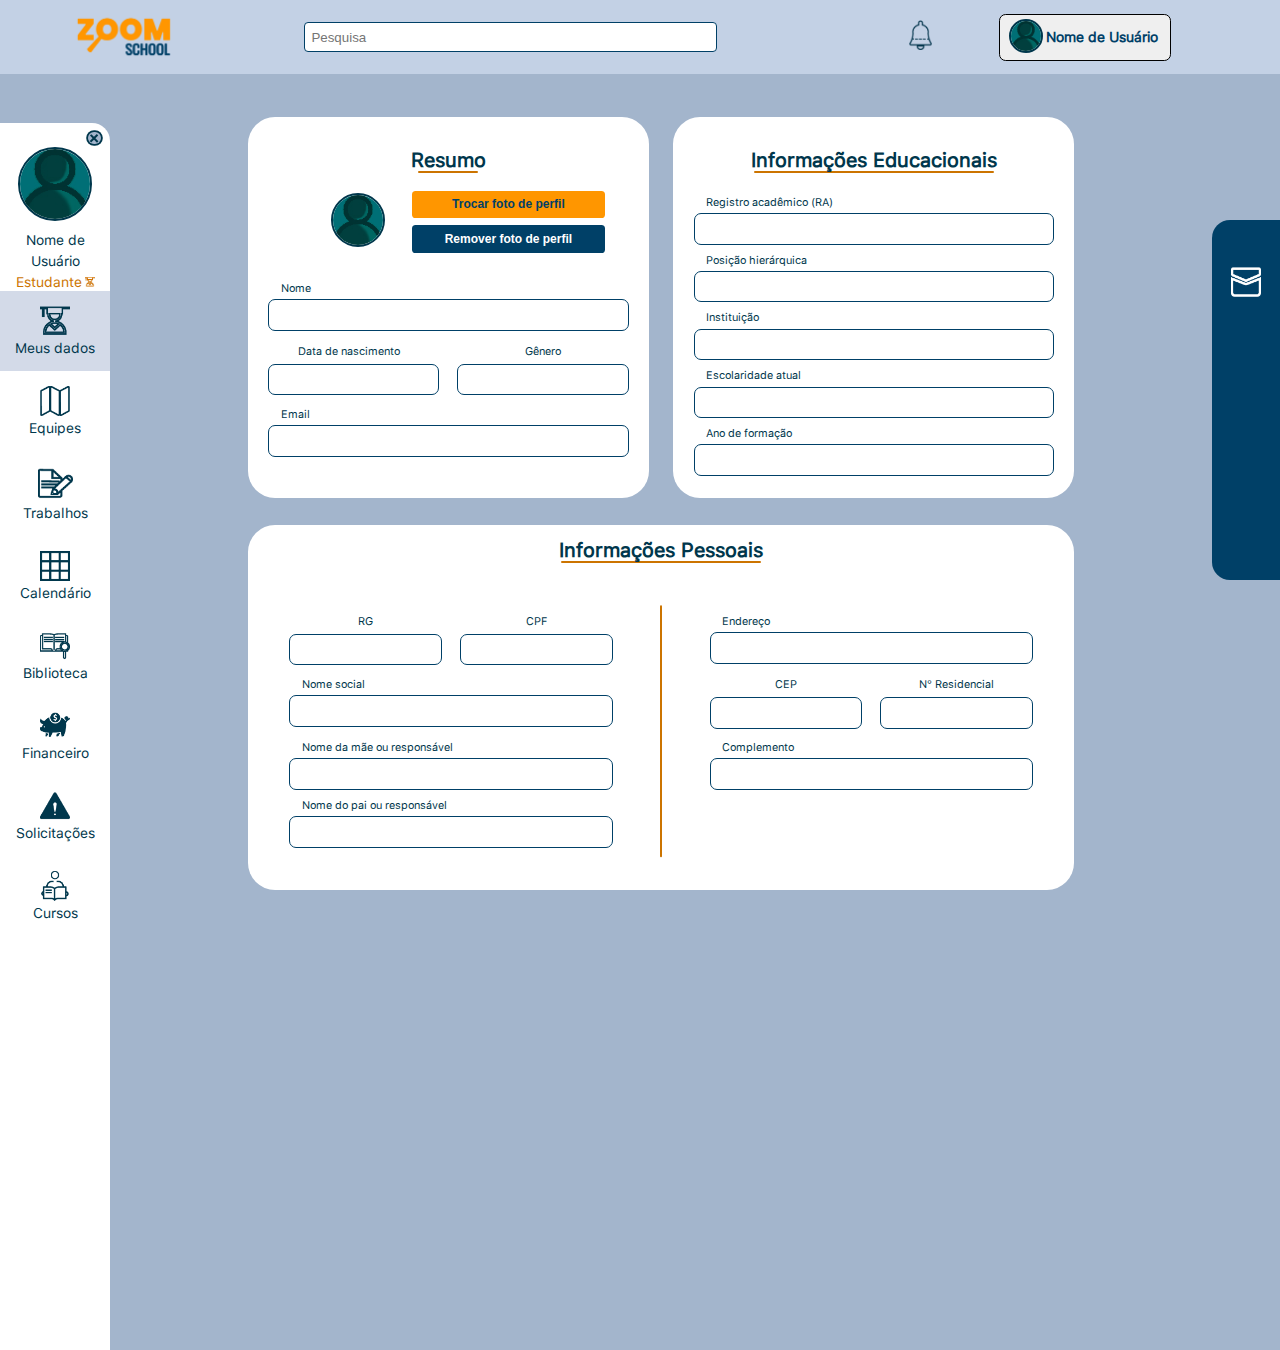
<file: pagina_perfil.html>
<!DOCTYPE html>
<html id="html" lang="pt-br">
<head>
	<meta charset="UTF-8">
	<meta name="viewport" content="width=device-width, initial-scale=1.0">
	<title>PÁGINA DE PERFIL</title>
	<link rel="stylesheet" href="css/estilo.css">
	<link rel="stylesheet" href="css/menu_barras.css">
	<link rel="stylesheet" href="css/pagina_perfil.css"> 
    <link href="fonts/SF-Pro-Text-Bold.otf" rel="stylesheet">
    <link href="fonts/SF-Pro-Text-Medium.otf" rel="stylesheet">
    <link href="fonts/SF-Pro-Text-Regular.otf" rel="stylesheet">
    <link rel="stylesheet" href="https://use.fontawesome.com/releases/v5.1.0/css/all.css" integrity="sha384-lKuwvrZot6UHsBSfcMvOkWwlCMgc0TaWr+30HWe3a4ltaBwTZhyTEggF5tJv8tbt" crossorigin="anonymous">
    <script src="scripts.js"></script>
</head>
<body id="body">
    <div id="debug" style="display: none;"></div>
    <div class="container">
        <header>
            <nav>
                <ul>
                    <div class="header_grid">
                        <li class="header_grid_l1 LOGO">
                          <a href="feed.html">
                            <img src="./imgs/Logo.png" height="70em" alt="logo">
                          </a>
                        </li>
                        <li class="header_grid_l2">
                            <input type="text" name="txtpesquisa" id="txtpesquisa" placeholder="Pesquisa">
                            <a href><i class="fas fa-search"></i></a>
                        </li>
                        <li class="header_grid_l3">
                            <a href>
                                <img src="icon/icone_notificacoes.png" alt="Notificações" height="30px">
                            </a>
                        </li>
                        <div class="header_grid_l4" id="dropbtn_tamanho">
                            <button class="dropbtn" id="dropbtn" onclick="javascript:abrefecha('ex1')">
                                <div class="dropbtn_grid_l1">
                                    <label>Nome de Usuário</label>
                                </div>
                                <div class="dropbtn_grid_l2">
                                    <img class="img_perfil" src="./imgs/login2.jpg" alt="" height="30px">
                                </div>
                                <div class="dropbtn_grid_l3">
                                    <i class="fa fa-caret-down"></i>
                                </div>
                            </button>
                        <div class="dropdown_grid" id="ex1" style="display: none;">
                            <div class="dropdown_grid_i1">
                                <a href onclick="alertar()">
                                    <img src="icon/icone_configuracao.png" alt="" height="25px">
                                </a>
                            </div>
                            <div class="dropdown_grid_l1">
                                <a href onclick="alertar()">Configurações</a>
                            </div>
                            <div class="dropdown_grid_i2">
                                <a href onclick="alertar()">
                                    <img src="icon/icone_ajuda.png" alt="Ajuda" height="25px">
                                </a>
                            </div>
                            <div class="dropdown_grid_l2">
                                <a href onclick="alertar()">Ajuda</a>
                            </div>
                            <div class="dropdown_grid_l3">
                                <a href="index.html">Sair</a>
                            </div>
                        </div>
                    </div>
                    </div>
                </ul>
            </nav>
        </header>
        <main>
            <form action="">
                <div class="container_inside">
                    <div class="resumo">
                        <ul>
                            <h3 id="h1">Resumo</h3>
                            <div class="linha" id="l1"></div>
                            <div class="grid_ftPerfil">
                                <li id="grid_img_perfil">
                                    <img src="./imgs/login2.jpg" alt="" class="img_perfil" height="50em">
                                </li>
                                <li id="grid_btn_trocar_ft">
                                    <button onclick="alertar()" name="btn_trocar_ft" id="btn_trocar_ft">Trocar foto de perfil</button>
                                </li>
                                <li id="grid_btn_remover_ft">
                                    <button onclick="alertar()" name="btn_remover_ft" id="btn_remover_ft">Remover foto de perfil</button>
                                </li>
                            </div>
                            <div class="resumo_grid">
                                <li class="resumo_grid_l1">
                                    <label class="label_left" id="lbl_Nome">Nome</label>
                                </li>
                                <li class="resumo_grid_i1">
                                    <input type="text" name="txt_nome" id="txt_nome">
                                </li>
                                <li class="resumo_grid_l2" id="nasc">
                                    <label id="lbl_data_nasc">Data de nascimento</label>
                                </li>
                                <li class="resumo_grid_i2">
                                    <input type="text" name="txt_data" id="txt_data">
                                </li>
                                <li class="resumo_grid_ll2">
                                    <label id="lbl_genero">Gênero</label>
                                </li>
                                <li class="resumo_grid_ii2">
                                    <input type="text" name="txt_genero" id="txt_genero">
                                </li>
                                <li class="resumo_grid_l3">
                                    <Label id="lbl_email">Email</Label>
                                </li>
                                <li class="resumo_grid_i3">
                                    <input type="text" name="txt_email" id="txt_email">
                                </li>
                            </div>
                        </ul>
                    </div>
                    <div class="educacional">
                        <ul>
                            <h3 id="h2">Informações Educacionais</h3>
                            <div class="linha" id="l2"></div>
                            <div class="educacional_grid">
                                <li class="educacional_grid_l1">
                                    <label id="lbl_registro_acad">Registro acadêmico (RA)</label>
                                </li>
                                <li class="educacional_grid_i1">
                                    <input type="text" name="txt_registro_acad" id="txt_registro_acad">
                                </li>
                                <li class="educacional_grid_l2">
                                    <label id="lbl_posiçao_hie">Posição hierárquica</label>
                                </li>
                                <li class="educacional_grid_i2">
                                    <input type="text" name="txt_posicao_hie" id="txt_posicao_hie">
                                </li>
                                <li class="educacional_grid_l3">
                                    <label id="lbl_instituicao">Instituição</label>
                                </li>
                                <li class="educacional_grid_i3">
                                    <input type="text" name="txt_instituicao" id="txt_instituicao">
                                </li>
                                <li class="educacional_grid_l4">
                                    <label id="lbl_escolaridade_atual">Escolaridade atual</label>
                                </li>
                                <li class="educacional_grid_i4">
                                    <input type="text" name="txt_escolaridade_atual" id="txt_escolaridade_atual">
                                </li>
                                <li class="educacional_grid_l5">
                                    <label id="lbl_ano_formacao">Ano de formação</label>
                                </li>
                                <li class="educacional_grid_i5">
                                    <input type="text" name="txt_ano_formacao" id="txt_ano_formacao">
                                </li>
                            </div>
                        </ul>
                    </div>
                    <div class="pessoal">
                        <h3 id="h3">Informações Pessoais</h3>
                    <div class="linha" id="l3"></div>
                        <ul>
                            <div class="pessoal_grid">
                                <li class="pessoal_grid_l1">
                                    <label id="lbl_rg">RG</label>
                                </li>
                                <li class="pessoal_grid_i1">
                                    <input type="text" name="txt_rg" id="rg">
                                </li>
                                <li class="pessoal_grid_ll1">
                                    <label id="lbl_cpf">CPF</label>
                                </li>
                                <li class="pessoal_grid_ii1">
                                <input type="text" name="txt_cpf" id="txt_cpf">
                                </li>
                                <li class="pessoal_grid_ll2">
                                    <label id="lbl_nome_social">Nome social</label>
                                </li>
                                <li class="pessoal_grid_ii2">
                                    <input type="text" name="txt_nome_social" id="txt_nome_social">
                                </li>
                                <li class="pessoal_grid_l3">
                                    <label id="lbl_nome_mae">Nome da mãe ou responsável</label>
                                </li>
                                <li class="pessoal_grid_i3">
                                    <input type="text" name="txt_nome_mae" id="txt_nome_mae">
                                </li>
                                <li class="pessoal_grid_l4">
                                    <label id="lbl_nome_pai">Nome do pai ou responsável</label>
                                </li>
                                <li class="pessoal_grid_i4">
                                    <input type="text" name="txt_nome_pai" id="txt_nome_pai">
                                </li>
                            <div class="vertical"></div>
                                <li class="pessoal_grid_l5">
                                    <label id="lbl_endereco">Endereço</label>
                                </li>
                                <li class="pessoal_grid_i5">
                                    <input type="text" name="txt_endereco" id="txt_endereco">
                                </li>
                                <li class="pessoal_grid_l6">
                                    <label id="lbl_cep">CEP</label>
                                </li>
                                <li class="pessoal_grid_i6">
                                    <input type="text" name="txt_cep" id="txt_cep">
                                </li>
                                <li class="pessoal_grid_ll6">
                                    <label id="lbl_n_residencial">N° Residencial</label>
                                </li>
                                <li class="pessoal_grid_ii6">
                                    <input type="text" name="txt_n_residencial" id="txt_n_residencial">
                                </li>
                                <li class="pessoal_grid_l7">
                                    <label id="lbl_complemento">Complemento</label>
                                </li>
                                <li class="pessoal_grid_i7">
                                    <input type="text" name="complemento" id="complemento">
                                </li>
                            </div>
                        </ul>
                    </div>
                </div>   
            </form>
        </main>
        <div onclick="openMenu(aberto = 2)" id="bl_esq_menu">
            <div class="um" id="um"></div>
            <div class="dois" id="dois"></div>
            <div class="tres" id="tres"></div>
        </div>
        <aside id="bl_esq">
            <div id="checkPage" style="display: none;">perfil</div>
            <ul>
                <div id="grid_bl_esq">
                    <div onclick="closeMenu(aberto = 1)" id="bl_esq_close" data-attr="label">
                        <div class="quatro" id="quatro"></div>
                        <div class="cinco" id="cinco"></div>
                    </div>
                    <div class="grid_bl_s1" data-attr="label" >
                        <li>
                            <img src="./imgs/login2.jpg" class="img_perfil" alt="" height="70em"> 
                        </li>
                    </div>
                    <div class="grid_bl_s2" data-attr="label" >
                        <li>
                            <label>Nome de Usuário</label>
                            <label class="pos_hie">Estudante&thinsp;<img src="icon/icone_meus_dados.png" class="pos_hie_img" alt="" height="10px"></label>
                        </li>
                    </div>
                    <div class="link_aberto grid_bl_l1">
                        <a onclick="closeMenu(aberto = 1)">
                            <img src="icon/icone_meus_dados.png" alt="Meus Dados" height="30px">
                            <li>
                                <label>Meus dados</label>
                            </li>
                        </a>
                    </div>
                    <div class="grid_bl_l2">
                        <a onclick="alertar()">
                            <img src="icon/icone_equipes.png" alt="Minhas Equipes" height="30px">
                            <li>
                                <label>Equipes</label>
                            </li>
                        </a>
                    </div>
                    <div class="grid_bl_l3">
                        <a onclick="alertar()">
                            <img src="icon/icone_trabalhos.png" alt="Meus trabalhos" height="35px">
                            <li>
                                <label>Trabalhos</label>
                            </li>
                        </a>
                    </div>
                    <div class="grid_bl_l4">
                        <a onclick="alertar()">
                            <img src="icon/icone_calendario.png" alt="Meu calendário" height="30px">
                            <li>
                                <label>Calendário</label>
                            </li>
                        </a>
                    </div>
                    <div class="grid_bl_l5">
                        <a onclick="alertar()">
                            <img src="icon/icone_biblioteca.png" alt="Minha biblioteca" height="30px">
                            <li>
                                <label>Biblioteca</label>
                            </li>
                        </a>
                    </div>
                    <div class="grid_bl_l6">
                        <a onclick="alertar()">
                            <img src="icon/icone_financeiro.png" alt="Meu financeiro" height="30px">
                            <li>
                                <label>Financeiro</label>
                            </li>
                        </a>
                    </div>
                    <div class="grid_bl_l7">
                        <a onclick="alertar()">
                            <img src="icon/icone_solicitacoes.png" alt="Solicitações" height="30px">
                            <li>
                                <label>Solicitações</label>
                            </li>
                        </a>
                    </div>
                    <div class="grid_bl_l8">
                        <a onclick="alertar()">
                            <img src="icon/icone_cursos.png" alt="Cursos" height="30px">
                            <li>
                                <label>Cursos</label>
                            </li>
                        </a>
                    </div>
                </div>
            </ul>
        </aside>
        <aside id="bl_dir">
        <a>
            <img onclick="alertar()" src="icon/icone_mensagem.png" alt="Caixa de mensagens" height="30px">
        </a>
        </aside>
    </div>
</body>
</html>
</file>
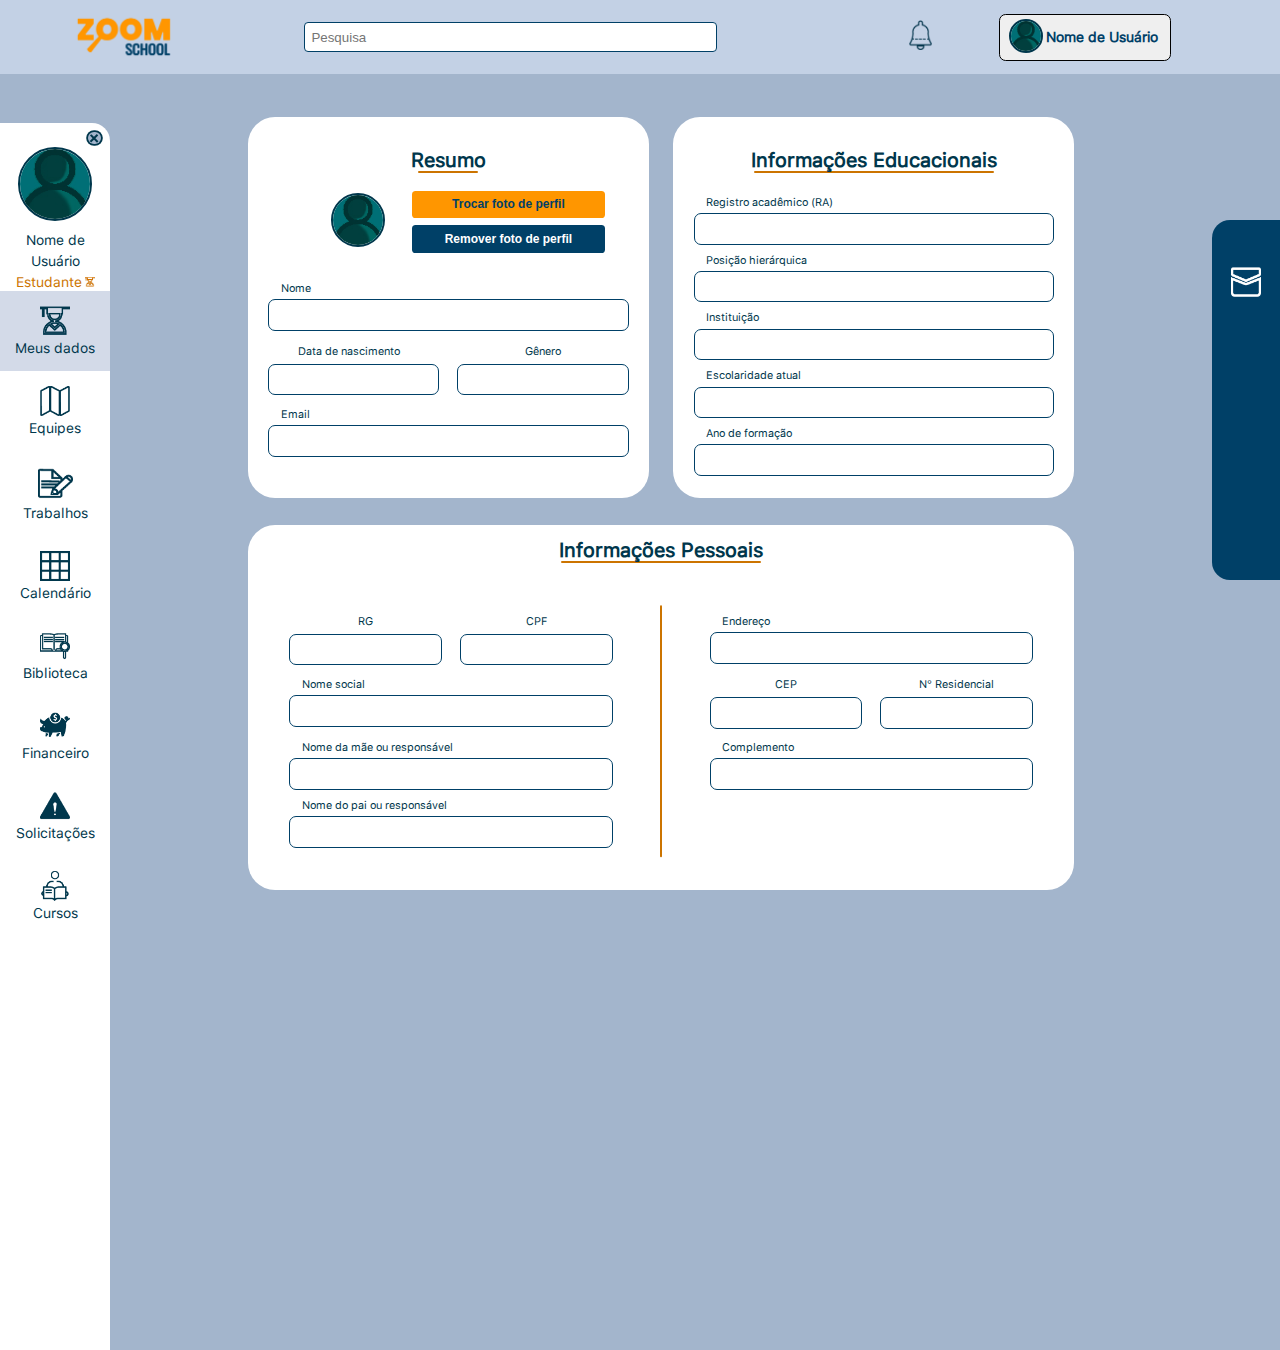
<file: zoomschool/pagina_perfil.html>
<!DOCTYPE html>
<html id="html" lang="pt-br">
<head>
	<meta charset="UTF-8">
	<meta name="viewport" content="width=device-width, initial-scale=1.0">
	<title>PÁGINA DE PERFIL</title>
	<link rel="stylesheet" href="css/estilo.css">
	<link rel="stylesheet" href="css/menu_barras.css">
	<link rel="stylesheet" href="css/pagina_perfil.css"> 
    <link href="fonts/SF-Pro-Text-Bold.otf" rel="stylesheet">
    <link href="fonts/SF-Pro-Text-Medium.otf" rel="stylesheet">
    <link href="fonts/SF-Pro-Text-Regular.otf" rel="stylesheet">
    <link rel="stylesheet" href="https://use.fontawesome.com/releases/v5.1.0/css/all.css" integrity="sha384-lKuwvrZot6UHsBSfcMvOkWwlCMgc0TaWr+30HWe3a4ltaBwTZhyTEggF5tJv8tbt" crossorigin="anonymous">
    <script src="scripts.js"></script>
</head>
<body id="body">
    <div id="debug" style="display: none;"></div>
    <div class="container">
        <header>
            <nav>
                <ul>
                    <div class="header_grid">
                        <li class="header_grid_l1 LOGO">
                          <a href="feed.html">
                            <img src="image/Logo.png" height="70em" alt="logo">
                          </a>
                        </li>
                        <li class="header_grid_l2">
                            <input type="text" name="txtpesquisa" id="txtpesquisa" placeholder="Pesquisa">
                            <a href><i class="fas fa-search"></i></a>
                        </li>
                        <li class="header_grid_l3">
                            <a href>
                                <img src="icon/icone_notificacoes.png" alt="Notificações" height="30px">
                            </a>
                        </li>
                        <div class="header_grid_l4" id="dropbtn_tamanho">
                            <button class="dropbtn" id="dropbtn" onclick="javascript:abrefecha('ex1')">
                                <div class="dropbtn_grid_l1">
                                    <label>Nome de Usuário</label>
                                </div>
                                <div class="dropbtn_grid_l2">
                                    <img class="img_perfil" src="image/login2.jpg" alt="" height="30px">
                                </div>
                                <div class="dropbtn_grid_l3">
                                    <i class="fa fa-caret-down"></i>
                                </div>
                            </button>
                        <div class="dropdown_grid" id="ex1" style="display: none;">
                            <div class="dropdown_grid_i1">
                                <a href onclick="alertar()">
                                    <img src="icon/icone_configuracao.png" alt="" height="25px">
                                </a>
                            </div>
                            <div class="dropdown_grid_l1">
                                <a href onclick="alertar()">Configurações</a>
                            </div>
                            <div class="dropdown_grid_i2">
                                <a href onclick="alertar()">
                                    <img src="icon/icone_ajuda.png" alt="Ajuda" height="25px">
                                </a>
                            </div>
                            <div class="dropdown_grid_l2">
                                <a href onclick="alertar()">Ajuda</a>
                            </div>
                            <div class="dropdown_grid_l3">
                                <a href="index.html">Sair</a>
                            </div>
                        </div>
                    </div>
                    </div>
                </ul>
            </nav>
        </header>
        <main>
            <form action="">
                <div class="container_inside">
                    <div class="resumo">
                        <ul>
                            <h3 id="h1">Resumo</h3>
                            <div class="linha" id="l1"></div>
                            <div class="grid_ftPerfil">
                                <li id="grid_img_perfil">
                                    <img src="image/login2.jpg" alt="" class="img_perfil" height="50em">
                                </li>
                                <li id="grid_btn_trocar_ft">
                                    <button onclick="alertar()" name="btn_trocar_ft" id="btn_trocar_ft">Trocar foto de perfil</button>
                                </li>
                                <li id="grid_btn_remover_ft">
                                    <button onclick="alertar()" name="btn_remover_ft" id="btn_remover_ft">Remover foto de perfil</button>
                                </li>
                            </div>
                            <div class="resumo_grid">
                                <li class="resumo_grid_l1">
                                    <label class="label_left" id="lbl_Nome">Nome</label>
                                </li>
                                <li class="resumo_grid_i1">
                                    <input type="text" name="txt_nome" id="txt_nome">
                                </li>
                                <li class="resumo_grid_l2" id="nasc">
                                    <label id="lbl_data_nasc">Data de nascimento</label>
                                </li>
                                <li class="resumo_grid_i2">
                                    <input type="text" name="txt_data" id="txt_data">
                                </li>
                                <li class="resumo_grid_ll2">
                                    <label id="lbl_genero">Gênero</label>
                                </li>
                                <li class="resumo_grid_ii2">
                                    <input type="text" name="txt_genero" id="txt_genero">
                                </li>
                                <li class="resumo_grid_l3">
                                    <Label id="lbl_email">Email</Label>
                                </li>
                                <li class="resumo_grid_i3">
                                    <input type="text" name="txt_email" id="txt_email">
                                </li>
                            </div>
                        </ul>
                    </div>
                    <div class="educacional">
                        <ul>
                            <h3 id="h2">Informações Educacionais</h3>
                            <div class="linha" id="l2"></div>
                            <div class="educacional_grid">
                                <li class="educacional_grid_l1">
                                    <label id="lbl_registro_acad">Registro acadêmico (RA)</label>
                                </li>
                                <li class="educacional_grid_i1">
                                    <input type="text" name="txt_registro_acad" id="txt_registro_acad">
                                </li>
                                <li class="educacional_grid_l2">
                                    <label id="lbl_posiçao_hie">Posição hierárquica</label>
                                </li>
                                <li class="educacional_grid_i2">
                                    <input type="text" name="txt_posicao_hie" id="txt_posicao_hie">
                                </li>
                                <li class="educacional_grid_l3">
                                    <label id="lbl_instituicao">Instituição</label>
                                </li>
                                <li class="educacional_grid_i3">
                                    <input type="text" name="txt_instituicao" id="txt_instituicao">
                                </li>
                                <li class="educacional_grid_l4">
                                    <label id="lbl_escolaridade_atual">Escolaridade atual</label>
                                </li>
                                <li class="educacional_grid_i4">
                                    <input type="text" name="txt_escolaridade_atual" id="txt_escolaridade_atual">
                                </li>
                                <li class="educacional_grid_l5">
                                    <label id="lbl_ano_formacao">Ano de formação</label>
                                </li>
                                <li class="educacional_grid_i5">
                                    <input type="text" name="txt_ano_formacao" id="txt_ano_formacao">
                                </li>
                            </div>
                        </ul>
                    </div>
                    <div class="pessoal">
                        <h3 id="h3">Informações Pessoais</h3>
                    <div class="linha" id="l3"></div>
                        <ul>
                            <div class="pessoal_grid">
                                <li class="pessoal_grid_l1">
                                    <label id="lbl_rg">RG</label>
                                </li>
                                <li class="pessoal_grid_i1">
                                    <input type="text" name="txt_rg" id="rg">
                                </li>
                                <li class="pessoal_grid_ll1">
                                    <label id="lbl_cpf">CPF</label>
                                </li>
                                <li class="pessoal_grid_ii1">
                                <input type="text" name="txt_cpf" id="txt_cpf">
                                </li>
                                <li class="pessoal_grid_ll2">
                                    <label id="lbl_nome_social">Nome social</label>
                                </li>
                                <li class="pessoal_grid_ii2">
                                    <input type="text" name="txt_nome_social" id="txt_nome_social">
                                </li>
                                <li class="pessoal_grid_l3">
                                    <label id="lbl_nome_mae">Nome da mãe ou responsável</label>
                                </li>
                                <li class="pessoal_grid_i3">
                                    <input type="text" name="txt_nome_mae" id="txt_nome_mae">
                                </li>
                                <li class="pessoal_grid_l4">
                                    <label id="lbl_nome_pai">Nome do pai ou responsável</label>
                                </li>
                                <li class="pessoal_grid_i4">
                                    <input type="text" name="txt_nome_pai" id="txt_nome_pai">
                                </li>
                            <div class="vertical"></div>
                                <li class="pessoal_grid_l5">
                                    <label id="lbl_endereco">Endereço</label>
                                </li>
                                <li class="pessoal_grid_i5">
                                    <input type="text" name="txt_endereco" id="txt_endereco">
                                </li>
                                <li class="pessoal_grid_l6">
                                    <label id="lbl_cep">CEP</label>
                                </li>
                                <li class="pessoal_grid_i6">
                                    <input type="text" name="txt_cep" id="txt_cep">
                                </li>
                                <li class="pessoal_grid_ll6">
                                    <label id="lbl_n_residencial">N° Residencial</label>
                                </li>
                                <li class="pessoal_grid_ii6">
                                    <input type="text" name="txt_n_residencial" id="txt_n_residencial">
                                </li>
                                <li class="pessoal_grid_l7">
                                    <label id="lbl_complemento">Complemento</label>
                                </li>
                                <li class="pessoal_grid_i7">
                                    <input type="text" name="complemento" id="complemento">
                                </li>
                            </div>
                        </ul>
                    </div>
                </div>   
            </form>
        </main>
        <div onclick="openMenu(aberto = 2)" id="bl_esq_menu">
            <div class="um" id="um"></div>
            <div class="dois" id="dois"></div>
            <div class="tres" id="tres"></div>
        </div>
        <aside id="bl_esq">
            <div id="checkPage" style="display: none;">perfil</div>
            <ul>
                <div id="grid_bl_esq">
                    <div onclick="closeMenu(aberto = 1)" id="bl_esq_close" data-attr="label">
                        <div class="quatro" id="quatro"></div>
                        <div class="cinco" id="cinco"></div>
                    </div>
                    <div class="grid_bl_s1" data-attr="label" >
                        <li>
                            <img src="image/login2.jpg" class="img_perfil" alt="" height="70em"> 
                        </li>
                    </div>
                    <div class="grid_bl_s2" data-attr="label" >
                        <li>
                            <label>Nome de Usuário</label>
                            <label class="pos_hie">Estudante&thinsp;<img src="icon/icone_meus_dados.png" class="pos_hie_img" alt="" height="10px"></label>
                        </li>
                    </div>
                    <div class="link_aberto grid_bl_l1">
                        <a onclick="closeMenu(aberto = 1)">
                            <img src="icon/icone_meus_dados.png" alt="Meus Dados" height="30px">
                            <li>
                                <label>Meus dados</label>
                            </li>
                        </a>
                    </div>
                    <div class="grid_bl_l2">
                        <a onclick="alertar()">
                            <img src="icon/icone_equipes.png" alt="Minhas Equipes" height="30px">
                            <li>
                                <label>Equipes</label>
                            </li>
                        </a>
                    </div>
                    <div class="grid_bl_l3">
                        <a onclick="alertar()">
                            <img src="icon/icone_trabalhos.png" alt="Meus trabalhos" height="35px">
                            <li>
                                <label>Trabalhos</label>
                            </li>
                        </a>
                    </div>
                    <div class="grid_bl_l4">
                        <a onclick="alertar()">
                            <img src="icon/icone_calendario.png" alt="Meu calendário" height="30px">
                            <li>
                                <label>Calendário</label>
                            </li>
                        </a>
                    </div>
                    <div class="grid_bl_l5">
                        <a onclick="alertar()">
                            <img src="icon/icone_biblioteca.png" alt="Minha biblioteca" height="30px">
                            <li>
                                <label>Biblioteca</label>
                            </li>
                        </a>
                    </div>
                    <div class="grid_bl_l6">
                        <a onclick="alertar()">
                            <img src="icon/icone_financeiro.png" alt="Meu financeiro" height="30px">
                            <li>
                                <label>Financeiro</label>
                            </li>
                        </a>
                    </div>
                    <div class="grid_bl_l7">
                        <a onclick="alertar()">
                            <img src="icon/icone_solicitacoes.png" alt="Solicitações" height="30px">
                            <li>
                                <label>Solicitações</label>
                            </li>
                        </a>
                    </div>
                    <div class="grid_bl_l8">
                        <a onclick="alertar()">
                            <img src="icon/icone_cursos.png" alt="Cursos" height="30px">
                            <li>
                                <label>Cursos</label>
                            </li>
                        </a>
                    </div>
                </div>
            </ul>
        </aside>
        <aside id="bl_dir">
        <a>
            <img onclick="alertar()" src="icon/icone_mensagem.png" alt="Caixa de mensagens" height="30px">
        </a>
        </aside>
    </div>
</body>
</html>
</file>
<file: css/estilo.css>
/* Start color definition */
:root{   
    --color_primary:#C3D1E5;
    --color_primary_double:#A3B5CC;
    --color_primary_dark:#004067;
    --color_primary_darker:#00374C;
    --color_secondary:#FFC880;
    --color_secondary_double:#FF9600;
    --color_secondary_dark:#CC7400;
    --color_primary_darker_hover:#001a24;
    --color_primary_hover:#818a97;
}
/* End color definition */

/* Start Body e padrões */
@font-face {
    font-family: sf-bold;
    src: url(../fonts/SF-Pro-Text-Bold.otf);
}
@font-face {
    font-family: sf-regular;
    src: url(../fonts/SF-Pro-Text-Regular.otf);
}
@font-face {
    font-family: sf-medium;
    src: url(../fonts/SF-Pro-Text-Medium.otf);
}
html {
    margin:0px;
	padding: 0px;
    font-family: sf-regular;
    font-size: 62.5%;
    width: 100%;
}
/* End Body e padrões */

/* MENU DE DEBUG - "SHIFT R" */
#debug {
    background-color: rgb(255 0 0 / 70%);
    width: 8em;
    position: absolute;
    left: 0%;
    top: 0%;
    z-index: 100;
    border: 3px rgb(130 0 0 / 70%) solid;
    border-radius: 15px;
    cursor: move;
    padding: 9px 0;
}
#debug > p {
    margin: 15px 0;
}
#debug > p > a {
    color: black;
    font-size: 1.8rem;
    padding: 0 15px;
    text-align: center;
    width: fit-content;
    user-select: none;
    cursor: pointer;
}
#debug > p > a:hover:not([data-attr="title"]) {
    color: white;
    margin-left: .5em;
}
#debug > p > a:not(:not([data-attr="title"])) {
    color: gold;
    font-weight: 900;
    font-size: 2rem;
    margin-left: .25em;
}
#debug > p > a:not([data-attr="title"])::before{
    content: ">";
}
</file>
<file: css/menu_barras.css>
body{
    margin: 0;
    padding: 0;
    font-size: 1.8rem;
    width: 100%;
    background-color: var(--color_primary_double);
    overflow: auto;
    overflow-x: hidden;
}
/* START CRIAÇÃO DA GRID */
.container{
    display: grid;
    grid-template-columns: 0.5fr 5fr 0.3fr;
    grid-template-rows: .5fr 10fr;
    grid-template-areas: "h h h"
                         "e m d";
    height: 150vh;
}
header{
    grid-area: h;
    background-color: var(--color_primary);
    margin-bottom: 10px;
}
main{
    grid-area: m;
}
#bl_esq{
    grid-area: e;
    background-color: white;
    text-align: center;
    border-top-right-radius: 1em;
    margin-top: 35%;
}
#bl_dir{
    grid-area: d;
    background-color: var(--color_primary_dark);
    text-align: center;
    border-top-left-radius: 1em;
    border-bottom-left-radius: 1em;
    height: 20em;
    margin-top: 200%;
}
/* END CRIAÇÃO DA GRID */



/* START ESTILIZAÇÃO GERAL */
label, a{
    font-size: 1.4rem;
    color: var(--color_primary_darker);
}
a{
    text-decoration: none;
}
ul{
    list-style: none;
    padding-inline-start: 0;
}
.img_perfil{
    border-style:solid;
    margin: 3px;
    border-radius: 100%;
    border-color: var(--color_primary_darker);
    border-width: 2px;
}
button:hover{
    cursor: pointer;
}
.pos_hie{
    color: var(--color_secondary_dark);
}
/* END ESTILIZAÇÃO GERAL */



/* START ESTILO HEADER */
.LOGO:hover{
    cursor: pointer;
    filter: saturate(2.5);
}
.header_grid {
    display: grid;
    grid-template-columns: 14fr 31.1fr 5fr 4fr 14fr 4fr;
    grid-template-areas: "l1 l2 . l3 l4 .";
    grid-template-rows: 0.5fr;
    width: 100%;
    list-style-type: none;
    padding: 0;
    justify-items: center;
    align-items: center;
    margin: 0;
}
.header_grid_l1{
    grid-area: l1;
}
.header_grid_l2{
    grid-area: l2;
    width: 80%;
    position: relative;
}
/*LUPA DA PESQUISA*/
.header_grid_l2 a {
    position: absolute;
    bottom: calc(45% - 1px - .6em);
    left: calc(90% - 1px - 1em);
    padding: 3px 4px;
}
.header_grid_l2 a:hover {
    background-color: rgba(0, 0, 0, 0.200);
    border-radius: 7px;
    filter: saturate(1.5);
}
.header_grid_l3{
    grid-area: l3;
    margin-right: .5em;
}
.header_grid_l4{
    grid-area: l4;
}
.header_grid_l7{
    grid-area: l7;
    margin-right: .5em;
}
.header_grid_l5{
    grid-area: l5;
    justify-self: end;
    margin: 0 .5em;
}
.header_grid_l6{
  grid-area: l6;
}
.dropdown_grid{
    position: absolute;
    background-color: var(--color_primary_double);
    border: 1px gray solid;
    padding: 5px;
    border-bottom-right-radius: .5em;
    border-bottom-left-radius: .5em;
    transform: translate(0, -.2em);
}
.dropdown_grid label{
    cursor: pointer;
}
.dropbtn{
    position: relative;
    z-index: 10;
    border-radius: .5em;
    border-style: solid;
    border-color: black;
    border-width: 1px;
}
.dropbtn label{
    font-weight: 700;
    color: var(--color_primary_dark);
    font-family: sf-regular;
}
nav ul{
    margin: 0;
}
#txtpesquisa{
    padding: .3em .5em;
    height: 1.5em;
    width: 90%;
    border-style: solid;
    border-width: 1px;
    border-radius: .3em;
    border-color: var(--color_primary_dark);
    outline: none;
}
/* END ESTILO HEADER */


/* START ESTILO BARRA LATERAL */
#bl_esq label:hover{
    cursor: pointer;
}
#bl_dir img{
    margin: 3em 1em;
    padding: 5px;
}
#bl_dir img:hover{
    cursor: pointer;
    background-color: rgba(255, 255, 255, 0.1);
    border-radius: 7px;
}
#grid_bl_esq > div:not([data-attr="label"]){
    padding: 15px 0;    
}
#grid_bl_esq > div:hover:not([data-attr="label"]){
    background-color: var(--color_primary);
    cursor: pointer;
}
.link_aberto{
    background-color: #d3dae8;
}
.link_aberto:hover{
    background-color: var(--color_primary);
}
.pos_hie_img{
    filter: saturate(10) hue-rotate(194deg);
}
label.pos_hie:hover {
    filter: saturate(1.5);
}
/* END ESTILO BARRA LATERAL */



/* START ESTILO MENU DA BARRA LATERAL */
#bl_esq_menu{
    background-color: var(--color_primary_double);
    position: relative;
    height: 2.5em;
    width: 2.5em;
    border-radius: 50%;
    margin: 11.7em 0 0 1.5em;
    box-shadow: 0 0 0 .1em var(--color_primary_darker);
    grid-area: e;
}
#bl_esq_menu{
    display: none;
    background-color: var(--color_primary_double);
}
#bl_esq_menu:hover, #bl_esq_close:hover{
    cursor: pointer;
    background-color: var(--color_primary);
}
#bl_esq_close{
    background-color: var(--color_primary_double);
    height: .7em;
    width: .7em;
    position: relative;
    border-radius: 50%;
    box-shadow: 0 0 0 .1em var(--color_primary_darker);
    grid-area: e;
    z-index: 10;
    margin-top: -8%;
    margin-left: 80%;
}
/* LINHAS DO ICONE DE MENU */
.um{
    background-color: var(--color_primary_darker);
    position: absolute;    
    height: .2em;
    width: 1.5em;
    top: .6em;
    left: .5em;
}
.dois{
    background-color: var(--color_primary_darker);
    height: .2em;
    width: 1.5em;
    position: absolute; 
    top: 1.15em;
    left: .5em;   
}
.tres{
    background-color: var(--color_primary_darker);
    height: .2em;
    width: 1.5em;
    position: absolute;    
    top: 1.7em;
    left: .5em;
}
.quatro{
    background-color: var(--color_primary_darker);
    transform: rotate(45deg) translate(.15em, .2em);
    width: .55em;
    height: 1.5px;
    position: absolute;
    top: .09em;
    left: .1em;
}
.cinco{
    background-color: var(--color_primary_darker);
    transform: rotate(135deg) translate(-.14em, .2em);
    width: .55em;
    height: 1.5px;
    position: absolute;
    top: .55em;
    left: .1em;
}
/* END ESTILO MENU DA BARRA LATERAL */



/* START RESPONSIVIDADE */
@media (max-width: 800px){
    .dropbtn {
        width: 105%;
    }
} 

@media (max-width: 750px) {
    .container{
        display: grid;
        grid-template-columns: 1fr 1fr 1fr;
        grid-template-rows: .1fr .03fr 2fr;
        grid-template-areas: "h h h"
                             "x e d"
                             "m m m";
        max-width: 100%;
    }
    #bl_esq{
        grid-area: x;
        border-radius: 0;
        position: absolute;
        margin: auto auto;
        height: 100%;
        width: 100%;
        justify-items: center;
        align-items: center;
        padding-bottom: 30%;
    }
    #grid_bl_esq{
        display: grid;
        grid-template-columns: 25% 25% 25%;
        grid-template-rows: .5fr .8fr 1fr 1fr 1fr;
        grid-template-areas: ". s1 CLOSE"
                             ". s2 ."
                             "l1 l2 l3"
                             "l4 l5 l6"
                             "l7 . l8";
        justify-content: center;
        align-content: center;
        
    }
    .grid_bl_s1{
        grid-area: s1;
    }
    .grid_bl_s2{
        grid-area: s2;
    }
    .grid_bl_l1{
        grid-area: l1;
    }
    .grid_bl_l2{
        grid-area: l2;
    }
    .grid_bl_l3{
        grid-area: l3;
    }
    .grid_bl_l4{
        grid-area: l4;
    }
    .grid_bl_l5{
        grid-area: l5;
    }
    .grid_bl_l6{
        grid-area: l6;
    }
    .grid_bl_l7{
        grid-area: l7;
        justify-self: end;
        width: 100%;
        transform: translate(2.1em, 0);
    }
    .grid_bl_l8{
        grid-area: l8;
        justify-self: start;
        width: 120%;
        transform: translate(-2.1em, 0);
    }
    #bl_dir{
        display: none;
    }
    #bl_esq{
        display: none;
    }
    #bl_esq_menu{
        height: 1.5em;
        width: 1.5em;
        margin: 0 auto;
        display: initial;
    }
    .um{
        width: .9em;
        height: 1.5px;
        position: absolute;
        top: .4em;
        left: .3em;
    }
    .dois{
        width: .9em;
        height: 1.5px;
        position: absolute;
        top: .65em;
        left: .3em;  
    }
    .tres{
        width: .9em;
        height: 1.5px;
        position: absolute;
        top: 1em;
        left: .3em;
    }
    .header{
        width: 100%;
    }
    /*LUPA DA PESQUISA*/
    .header_grid_l2 a {
        left: calc(80% - 1px - 1em);
    }
    ul .header_grid {
        grid-template-columns: 1.7fr 1.6fr 2.4fr 0.2fr;
        grid-template-rows: 1fr .5fr;
        grid-template-areas:
            "l1 l3 l4 ."
            "l2 l2 l2 l2";
        margin: 0;
        /* width: 95%; */
        justify-content: center;
    }
    #txtpesquisa{
        width: 80%;
    }
    .header_grid_l1{
        margin: 0;
    }
    .header_grid_l2{
        padding: 0;
        margin: 0;
        width: 75%;
        transform: translatex(2em);
    }
    .header_grid_l5{
        text-align: center;
        display: none;
    }
    .dropbtn {
        width: 101%;
    }
    #bl_esq_close{
        display: initial;
        grid-area: CLOSE;
        position: relative;
        top: 0;
        right: 0;
    }   
}

@media (max-width: 375px) {
    .header_grid{
        margin: 0 0 0 -.6em;
    }
    .header_grid_l2{
        transform: translatex(1em);
    }
    .dropbtn {
        width: 101%;
    }
}


@media (max-width: 320px) {
    .header_grid_l2{
        margin-left: 0;
    }
    .header_grid{
        margin: 0 0 0 -.2em;
    }
    .header_grid_l2{
        transform: translatex(.7em);
    }
}

@keyframes menuAberto {
    from {
        transform: translate(0, 0);
        opacity: 100%;
    }
    to {
        transform: translate(-105%, 0);
        opacity: 40%;
    }
}
@keyframes menuFechado {
    from {
        transform: translate(-105%, 0);
        opacity: 40%;
    }
    to {
        transform: translate(0, 0);
        opacity: 100%;
    }
}
@keyframes menuAberto2 {
    from {
        transform: translate(0, 0);
        opacity: 100%;
    }
    to {
        transform: translate(105%, 0);
        opacity: 40%;
    }
}
@keyframes menuFechado2 {
    from {
        transform: translate(105%, 0);
        opacity: 40%;
    }
    to {
        transform: translate(0, 0);
        opacity: 100%;
    }
}
</file>
<file: css/pagina_perfil.css>
html{
    margin: 0;
    padding: 0;
    overflow-x: hidden;
}
/* START CRIAÇÃO DA GRID INTERIOR */
.container_inside{
    padding: 3% 3%;
    display: grid;
    grid-template-columns: 1fr 1fr;
    grid-template-rows: 0.3fr 1fr;
    grid-template-areas: "re ed"
                         "pe pe";
    grid-gap: 3%;
    max-width: 75%;
    margin: auto auto;
    height: 100vh;
}
.resumo{
    grid-area: re;
}
.educacional{
    grid-area: ed;
}
.pessoal{
    grid-area: pe;
    text-align: center;
}
/* END CRIAÇÃO DA GRID INTERIOR */



/* START ESTILIZAÇÃO GRIDS INTERNAS */
.container_inside > :nth-child(1){
    border-radius: 1.5em;
    background-color: white;
    height: 100%;
}
.container_inside > :nth-child(2){
    border-radius: 1.5em;
    background-color: white;
    height: 100%;
}
.container_inside > :nth-child(3){
    border-radius: 1.5em;
    background-color: white;
    height: fit-content;
}
.container_inside ul{
    display: block;
    list-style-type: none;
    text-align: center;
}
.container_inside h3{
    font-size: 2rem;
    font-weight: bold;
    color: var(--color_primary_darker);
    line-height: 2.5em;
    margin: 0;
}
.container_inside label{
    font-size: 1.1rem;
}
/* END ESTILIZAÇÃO GRIDS INTERNAS */



/* START ESTILO CONTAINER INTERNO */
.container_inside input{
    padding: .3em .5em;
    height: 1.6em;
    width: calc(100% - 2px - 1em);
    border-style: solid;
    border-width: 1px;
    border-radius: 7px;
    border-color: var(--color_primary_dark);
    outline: none;
}
.container_inside button{
    height: 2.3em;
    width: 80%;
    margin: .3em 0;
    border-style: none;
    border-radius: .3em;
    outline: none;
    font-weight: bold;
    font-size: 1.2rem;
}
.container_inside #btn_trocar_ft{
    background-color: var(--color_secondary_double);
    color: var(--color_primary_dark);
}
.container_inside #btn_remover_ft{
    background-color: var(--color_primary_dark);
    color: white;
}
.container_inside #btn_trocar_ft:hover{
    background-color: var(--color_secondary_dark);
}
.container_inside #btn_remover_ft:hover{
    background-color: var(--color_primary_darker);
}
/* END ESTILO CONTAINER INTERNO */



/* START ESTILO DOS CONTAINERS INTERNOS */
.linha{
    width: 60%;
    height: 2px;
    border-radius: 3px;
    background-color: var(--color_secondary_dark);
    margin: -.8em auto .8em;
}
.vertical{
    grid-area: v;
    width: 2px;
    height: 400%;
    border-radius: 3px;
    background-color: var(--color_secondary_dark);
    margin: -.8em auto .8em;
    transform: translateY(-30%);
}
/* END ESTILO DOS CONTAINERS INTERNOS */



/* START OUTRAS GRIDS DA MAIN */
    /* RESUMO */
        /* START GRID INTERNO DO RESUMO */
.grid_ftPerfil{
    display: grid;
    grid-template-columns: 1fr 2fr;
    grid-template-rows: repeat(2, 1fr);
    grid-template-areas: "f bt"
                        "f br";
    width: 90%;
    margin: auto auto .9em;
}
#grid_img_perfil{
    grid-area: f;
    align-self: center;
    justify-self: end;
}
#grid_btn_trocar_ft{
    grid-area: bt;
    align-self: end;
}
#grid_btn_remover_ft{
    grid-area: br;
    align-self: start;
}
        /* END GRID INTERNO DO RESUMO */
.resumo_grid{
    display: grid;
    grid-template-columns: 1fr 1fr;
    grid-template-rows: 0.5fr 1fr 0.5fr 1fr 0.5fr 1fr 0.5fr;
    grid-template-areas: "l1 l1"
                         "i1 i1"
                         "l2 ll2"
                         "i2 ii2"
                         "l3 l3"
                         "i3 i3";
    margin: auto auto;
    width: 90%;
    grid-gap: 0 1em;
    text-align: center;
}
.resumo_grid_l1{
    grid-area: l1;
    justify-self: left;
    margin: .1em 0 .2em .7em;
}
.resumo_grid_i1{
    grid-area: i1;
}
.resumo_grid_l2{
    grid-area: l2;
    justify-self: center;
    margin: .1em 0 .2em -.5em;
    word-break: break-all;
}
.resumo_grid_i2{
    grid-area: i2;
    width: 100%;
    justify-self: end;
    margin: .1em 0 .2em 0;
}
.resumo_grid_ll2{
    grid-area: ll2;
    justify-self: center;
    margin: 0.1em 0 .2em 0em;
    word-break: break-all;
}
.resumo_grid_ii2{
    grid-area: ii2;
    width: 100%;
    justify-self: start;
    margin: .1em 0 .2em 0;
}
.resumo_grid_l3{
    grid-area: l3;
    justify-self: left;
    margin: .1em 0 .2em .7em;
}
.resumo_grid_i3{
    grid-area: i3;
}
    /* EDUCACIONAL */
.educacional_grid{
    display: grid;
    grid-template-columns: 1fr 1fr;
    grid-template-rows: 0.5fr 1fr 0.5fr 1fr 0.5fr 1fr;
    grid-template-areas: "l1 l1"
                         "i1 i1"
                         "l2 l2"
                         "i2 i2"
                         "l3 l3"
                         "i3 i3"
                         "l4 l4"
                         "i4 i4"
                         "l5 l5"
                         "i5 i5";
    margin: auto auto;
    width: 90%;
}
.educacional_grid_l1{
    grid-area: l1;
    justify-self: left;
    margin: .1em 0 .2em .7em;
}
.educacional_grid_i1{
    grid-area: i1;
}
.educacional_grid_l2{
    grid-area: l2;
    justify-self: left;
    margin: .1em 0 .2em .7em;
}
.educacional_grid_i2{
    grid-area: i2;
}
.educacional_grid_l3{
    grid-area: l3;
    justify-self: left;
    margin: .1em 0 .2em .7em;
}
.educacional_grid_i3{
    grid-area: i3;
}
.educacional_grid_l4{
    grid-area: l4;
    justify-self: left;
    margin: .1em 0 .2em .7em;
}
.educacional_grid_i4{
    grid-area: i4;
}
.educacional_grid_l5{
    grid-area: l5;
    justify-self: left;
    margin: .1em 0 .2em .7em;
}
.educacional_grid_i5{
    grid-area: i5;
}
    /* PESSOAL */
.pessoal_grid{
    display: grid;
    padding: 3% 3%;
    grid-template-columns: 1fr 1fr .4fr 1fr 1fr;
    grid-template-rows: 0.5fr 1fr;
    grid-template-areas: "l1 ll1 . l5 l5"
                         "i1 ii1 . i5 i5"
                         "ll2 ll2 . l6 ll6"
                         "ii2 ii2 v i6 ii6"
                         "l3 l3 v l7 l7"
                         "i3 i3 . i7 i7"
                         "l4 l4 . . ."
                         "i4 i4 . b b";
    margin: auto auto;
    width: 90%;
    grid-gap: 0 1em;
}
.pessoal_grid_l1{
    grid-area: l1;
    justify-self: center;
    margin: .1em 0 .2em 0;
    word-break: break-all;
}
.pessoal_grid_i1{
    grid-area: i1;
    width: 100%;
    justify-self: start;
    margin: .1em 0 .2em 0;
}
.pessoal_grid_ll1{
    grid-area: ll1;
    justify-self: center;
    margin: .1em 0 .2em 0;
    word-break: break-all;
}
.pessoal_grid_ii1{
    grid-area: ii1;
    width: 100%;
    justify-self: end;
    margin: .1em 0 .2em 0;
}
.pessoal_grid_ll2{
    grid-area: ll2;
    justify-self: left;
    margin: .1em 0 .2em .7em;
    word-break: break-all;
}
.pessoal_grid_ii2{
    grid-area: ii2;
    width: 100%;
}
.pessoal_grid_l3{
    grid-area: l3;
    justify-self: left;
    margin: .1em 0 .2em .7em;
}
.pessoal_grid_i3{
    grid-area: i3;
}
.pessoal_grid_l4{
    grid-area: l4;
    justify-self: left;
    margin: .1em 0 .2em .7em;
}
.pessoal_grid_i4{
    grid-area: i4;
}
.pessoal_grid_l5{
    grid-area: l5;
    justify-self: left;
    margin: .1em 0 .2em .7em;
}
.pessoal_grid_i5{
    grid-area: i5;
}
.pessoal_grid_l6{
    grid-area: l6;
    justify-self: center;
    margin: .1em 0 .2em 0;
    word-break: break-all;
}
.pessoal_grid_i6{
    grid-area: i6;
    width: 100%;
    justify-self: start;
    margin: .1em 0 .2em 0;
}
.pessoal_grid_ll6{
    grid-area: ll6;
    justify-self: center;
    margin: .1em 0 .2em 0;
    word-break: break-all;
}
.pessoal_grid_ii6{
    grid-area: ii6;
    width: 100%;
    justify-self: end;
    margin: .1em 0 .2em 0;
}
.pessoal_grid_l7{
    grid-area: l7;
    justify-self: left;
    margin: .1em 0 .2em .7em;
}
.pessoal_grid_i7{
    grid-area: i7;
}
.button_grid{
    grid-area: b;
}
/* END OUTRAS GRIDS DA MAIN */


.dropbtn{
    display: grid;
    grid-template-areas: "l1 l2 l3";
}
.dropbtn:hover{
    background-color: #e2e2e2;
}
.dropbtn_grid_l1{
    grid-area: l2;
    align-self: center;
}
.dropbtn_grid_l2{
    grid-area: l1;
    align-self: center;
}
.dropbtn_grid_l3{
    grid-area: l3;
    align-self: center;
    justify-self: end;
    margin: 6px 0 0 6px;
}
.dropdown_grid{
    display: grid;
    grid-template-areas: "i1 l1"
                         "i2 l2"
                         ". l3";
}
.dropdown_grid > div:hover, .header_grid_l3:hover{
    cursor: pointer;
    background-color: rgba(0, 0, 0, 0.1);
    border-radius: 5px;
    width: fit-content;
}
.dropdown_grid > div, .header_grid_l3{
    padding: 0 5px;
}
.dropdown_grid_i1{
    grid-area: i1;
    justify-self: center;
}
.dropdown_grid_l1{
    grid-area: l1;
    word-break: break-all;
}
.dropdown_grid_i2{
    grid-area: i2;
    justify-self: center;
}
.dropdown_grid_l2{
    grid-area: l2;
    word-break: break-all;
}
.dropdown_grid_l3{
    grid-area: l3;
    word-break: break-all;
}



/* START RESPONSIVIDADE */
@media (max-width: 920px) {
    .container_inside h3{
        line-height: 1em;
        margin: 0.7em 0 .8em 0;
    }
}



@media (max-width: 750px) {
    .container_inside{
        display: grid;
        grid-template-columns: 1fr;
        grid-template-rows: 1fr 1fr 1fr;
        grid-template-areas: "re"
                             "ed"
                             "pe";
        grid-gap: 3%;
        max-width: 80%;
        height: 100vh;
    }
    .vertical{
        display: none;
    }
    .pessoal_grid{
        display: grid;
        padding: 3% 3%;
        grid-template-columns: 1fr 1fr;
        grid-template-rows: 0.5fr 1fr;
        grid-template-areas: "l1 ll1"
                             "i1 ii1"
                             "ll2 ll2"
                             "ii2 ii2"
                             "l3 l3"
                             "i3 i3"
                             "l4 l4"
                             "i4 i4"
                             "l5 l5"
                             "i5 i5"
                             "l6 ll6"
                             "i6 ii6"
                             "l7 l7"
                             "i7 i7"
                             ". ."
                             "b b";
        margin: auto auto;
        width: 90%;
    }
}



@media (max-width: 320px) {
    #grid_img_perfil > .img_perfil{
        height: 4em;
    }
    .grid_ftPerfil{
        grid-template-columns: .7fr 2fr;
    }
}
</file>
<file: zoomschool/css/estilo.css>
/* Start color definition */
:root{   
    --color_primary:#C3D1E5;
    --color_primary_double:#A3B5CC;
    --color_primary_dark:#004067;
    --color_primary_darker:#00374C;
    --color_secondary:#FFC880;
    --color_secondary_double:#FF9600;
    --color_secondary_dark:#CC7400;
    --color_primary_darker_hover:#001a24;
    --color_primary_hover:#818a97;
}
/* End color definition */

/* Start Body e padrões */
@font-face {
    font-family: sf-bold;
    src: url(../fonts/SF-Pro-Text-Bold.otf);
}
@font-face {
    font-family: sf-regular;
    src: url(../fonts/SF-Pro-Text-Regular.otf);
}
@font-face {
    font-family: sf-medium;
    src: url(../fonts/SF-Pro-Text-Medium.otf);
}
html {
    margin:0px;
	padding: 0px;
    font-family: sf-regular;
    font-size: 62.5%;
    width: 100%;
}
/* End Body e padrões */

/* MENU DE DEBUG - "SHIFT R" */
#debug {
    background-color: rgb(255 0 0 / 70%);
    width: 8em;
    position: absolute;
    left: 0%;
    top: 0%;
    z-index: 100;
    border: 3px rgb(130 0 0 / 70%) solid;
    border-radius: 15px;
    cursor: move;
    padding: 9px 0;
}
#debug > p {
    margin: 15px 0;
}
#debug > p > a {
    color: black;
    font-size: 1.8rem;
    padding: 0 15px;
    text-align: center;
    width: fit-content;
    user-select: none;
    cursor: pointer;
}
#debug > p > a:hover:not([data-attr="title"]) {
    color: white;
    margin-left: .5em;
}
#debug > p > a:not(:not([data-attr="title"])) {
    color: gold;
    font-weight: 900;
    font-size: 2rem;
    margin-left: .25em;
}
#debug > p > a:not([data-attr="title"])::before{
    content: ">";
}
</file>
<file: zoomschool/css/menu_barras.css>
body{
    margin: 0;
    padding: 0;
    font-size: 1.8rem;
    width: 100%;
    background-color: var(--color_primary_double);
    overflow: auto;
    overflow-x: hidden;
}
/* START CRIAÇÃO DA GRID */
.container{
    display: grid;
    grid-template-columns: 0.5fr 5fr 0.3fr;
    grid-template-rows: .5fr 10fr;
    grid-template-areas: "h h h"
                         "e m d";
    height: 150vh;
}
header{
    grid-area: h;
    background-color: var(--color_primary);
    margin-bottom: 10px;
}
main{
    grid-area: m;
}
#bl_esq{
    grid-area: e;
    background-color: white;
    text-align: center;
    border-top-right-radius: 1em;
    margin-top: 35%;
}
#bl_dir{
    grid-area: d;
    background-color: var(--color_primary_dark);
    text-align: center;
    border-top-left-radius: 1em;
    border-bottom-left-radius: 1em;
    height: 20em;
    margin-top: 200%;
}
/* END CRIAÇÃO DA GRID */



/* START ESTILIZAÇÃO GERAL */
label, a{
    font-size: 1.4rem;
    color: var(--color_primary_darker);
}
a{
    text-decoration: none;
}
ul{
    list-style: none;
    padding-inline-start: 0;
}
.img_perfil{
    border-style:solid;
    margin: 3px;
    border-radius: 100%;
    border-color: var(--color_primary_darker);
    border-width: 2px;
}
button:hover{
    cursor: pointer;
}
.pos_hie{
    color: var(--color_secondary_dark);
}
/* END ESTILIZAÇÃO GERAL */



/* START ESTILO HEADER */
.LOGO:hover{
    cursor: pointer;
    filter: saturate(2.5);
}
.header_grid {
    display: grid;
    grid-template-columns: 14fr 31.1fr 5fr 4fr 14fr 4fr;
    grid-template-areas: "l1 l2 . l3 l4 .";
    grid-template-rows: 0.5fr;
    width: 100%;
    list-style-type: none;
    padding: 0;
    justify-items: center;
    align-items: center;
    margin: 0;
}
.header_grid_l1{
    grid-area: l1;
}
.header_grid_l2{
    grid-area: l2;
    width: 80%;
    position: relative;
}
/*LUPA DA PESQUISA*/
.header_grid_l2 a {
    position: absolute;
    bottom: calc(45% - 1px - .6em);
    left: calc(90% - 1px - 1em);
    padding: 3px 4px;
}
.header_grid_l2 a:hover {
    background-color: rgba(0, 0, 0, 0.200);
    border-radius: 7px;
    filter: saturate(1.5);
}
.header_grid_l3{
    grid-area: l3;
    margin-right: .5em;
}
.header_grid_l4{
    grid-area: l4;
}
.header_grid_l7{
    grid-area: l7;
    margin-right: .5em;
}
.header_grid_l5{
    grid-area: l5;
    justify-self: end;
    margin: 0 .5em;
}
.header_grid_l6{
  grid-area: l6;
}
.dropdown_grid{
    position: absolute;
    background-color: var(--color_primary_double);
    border: 1px gray solid;
    padding: 5px;
    border-bottom-right-radius: .5em;
    border-bottom-left-radius: .5em;
    transform: translate(0, -.2em);
}
.dropdown_grid label{
    cursor: pointer;
}
.dropbtn{
    position: relative;
    z-index: 10;
    border-radius: .5em;
    border-style: solid;
    border-color: black;
    border-width: 1px;
}
.dropbtn label{
    font-weight: 700;
    color: var(--color_primary_dark);
    font-family: sf-regular;
}
nav ul{
    margin: 0;
}
#txtpesquisa{
    padding: .3em .5em;
    height: 1.5em;
    width: 90%;
    border-style: solid;
    border-width: 1px;
    border-radius: .3em;
    border-color: var(--color_primary_dark);
    outline: none;
}
/* END ESTILO HEADER */


/* START ESTILO BARRA LATERAL */
#bl_esq label:hover{
    cursor: pointer;
}
#bl_dir img{
    margin: 3em 1em;
    padding: 5px;
}
#bl_dir img:hover{
    cursor: pointer;
    background-color: rgba(255, 255, 255, 0.1);
    border-radius: 7px;
}
#grid_bl_esq > div:not([data-attr="label"]){
    padding: 15px 0;    
}
#grid_bl_esq > div:hover:not([data-attr="label"]){
    background-color: var(--color_primary);
    cursor: pointer;
}
.link_aberto{
    background-color: #d3dae8;
}
.link_aberto:hover{
    background-color: var(--color_primary);
}
.pos_hie_img{
    filter: saturate(10) hue-rotate(194deg);
}
label.pos_hie:hover {
    filter: saturate(1.5);
}
/* END ESTILO BARRA LATERAL */



/* START ESTILO MENU DA BARRA LATERAL */
#bl_esq_menu{
    background-color: var(--color_primary_double);
    position: relative;
    height: 2.5em;
    width: 2.5em;
    border-radius: 50%;
    margin: 11.7em 0 0 1.5em;
    box-shadow: 0 0 0 .1em var(--color_primary_darker);
    grid-area: e;
}
#bl_esq_menu{
    display: none;
    background-color: var(--color_primary_double);
}
#bl_esq_menu:hover, #bl_esq_close:hover{
    cursor: pointer;
    background-color: var(--color_primary);
}
#bl_esq_close{
    background-color: var(--color_primary_double);
    height: .7em;
    width: .7em;
    position: relative;
    border-radius: 50%;
    box-shadow: 0 0 0 .1em var(--color_primary_darker);
    grid-area: e;
    z-index: 10;
    margin-top: -8%;
    margin-left: 80%;
}
/* LINHAS DO ICONE DE MENU */
.um{
    background-color: var(--color_primary_darker);
    position: absolute;    
    height: .2em;
    width: 1.5em;
    top: .6em;
    left: .5em;
}
.dois{
    background-color: var(--color_primary_darker);
    height: .2em;
    width: 1.5em;
    position: absolute; 
    top: 1.15em;
    left: .5em;   
}
.tres{
    background-color: var(--color_primary_darker);
    height: .2em;
    width: 1.5em;
    position: absolute;    
    top: 1.7em;
    left: .5em;
}
.quatro{
    background-color: var(--color_primary_darker);
    transform: rotate(45deg) translate(.15em, .2em);
    width: .55em;
    height: 1.5px;
    position: absolute;
    top: .09em;
    left: .1em;
}
.cinco{
    background-color: var(--color_primary_darker);
    transform: rotate(135deg) translate(-.14em, .2em);
    width: .55em;
    height: 1.5px;
    position: absolute;
    top: .55em;
    left: .1em;
}
/* END ESTILO MENU DA BARRA LATERAL */



/* START RESPONSIVIDADE */
@media (max-width: 800px){
    .dropbtn {
        width: 105%;
    }
} 

@media (max-width: 750px) {
    .container{
        display: grid;
        grid-template-columns: 1fr 1fr 1fr;
        grid-template-rows: .1fr .03fr 2fr;
        grid-template-areas: "h h h"
                             "x e d"
                             "m m m";
        max-width: 100%;
    }
    #bl_esq{
        grid-area: x;
        border-radius: 0;
        position: absolute;
        margin: auto auto;
        height: 100%;
        width: 100%;
        justify-items: center;
        align-items: center;
        padding-bottom: 30%;
    }
    #grid_bl_esq{
        display: grid;
        grid-template-columns: 25% 25% 25%;
        grid-template-rows: .5fr .8fr 1fr 1fr 1fr;
        grid-template-areas: ". s1 CLOSE"
                             ". s2 ."
                             "l1 l2 l3"
                             "l4 l5 l6"
                             "l7 . l8";
        justify-content: center;
        align-content: center;
        
    }
    .grid_bl_s1{
        grid-area: s1;
    }
    .grid_bl_s2{
        grid-area: s2;
    }
    .grid_bl_l1{
        grid-area: l1;
    }
    .grid_bl_l2{
        grid-area: l2;
    }
    .grid_bl_l3{
        grid-area: l3;
    }
    .grid_bl_l4{
        grid-area: l4;
    }
    .grid_bl_l5{
        grid-area: l5;
    }
    .grid_bl_l6{
        grid-area: l6;
    }
    .grid_bl_l7{
        grid-area: l7;
        justify-self: end;
        width: 100%;
        transform: translate(2.1em, 0);
    }
    .grid_bl_l8{
        grid-area: l8;
        justify-self: start;
        width: 120%;
        transform: translate(-2.1em, 0);
    }
    #bl_dir{
        display: none;
    }
    #bl_esq{
        display: none;
    }
    #bl_esq_menu{
        height: 1.5em;
        width: 1.5em;
        margin: 0 auto;
        display: initial;
    }
    .um{
        width: .9em;
        height: 1.5px;
        position: absolute;
        top: .4em;
        left: .3em;
    }
    .dois{
        width: .9em;
        height: 1.5px;
        position: absolute;
        top: .65em;
        left: .3em;  
    }
    .tres{
        width: .9em;
        height: 1.5px;
        position: absolute;
        top: 1em;
        left: .3em;
    }
    .header{
        width: 100%;
    }
    /*LUPA DA PESQUISA*/
    .header_grid_l2 a {
        left: calc(80% - 1px - 1em);
    }
    ul .header_grid {
        grid-template-columns: 1.7fr 1.6fr 2.4fr 0.2fr;
        grid-template-rows: 1fr .5fr;
        grid-template-areas:
            "l1 l3 l4 ."
            "l2 l2 l2 l2";
        margin: 0;
        /* width: 95%; */
        justify-content: center;
    }
    #txtpesquisa{
        width: 80%;
    }
    .header_grid_l1{
        margin: 0;
    }
    .header_grid_l2{
        padding: 0;
        margin: 0;
        width: 75%;
        transform: translatex(2em);
    }
    .header_grid_l5{
        text-align: center;
        display: none;
    }
    .dropbtn {
        width: 101%;
    }
    #bl_esq_close{
        display: initial;
        grid-area: CLOSE;
        position: relative;
        top: 0;
        right: 0;
    }   
}

@media (max-width: 375px) {
    .header_grid{
        margin: 0 0 0 -.6em;
    }
    .header_grid_l2{
        transform: translatex(1em);
    }
    .dropbtn {
        width: 101%;
    }
}


@media (max-width: 320px) {
    .header_grid_l2{
        margin-left: 0;
    }
    .header_grid{
        margin: 0 0 0 -.2em;
    }
    .header_grid_l2{
        transform: translatex(.7em);
    }
}

@keyframes menuAberto {
    from {
        transform: translate(0, 0);
        opacity: 100%;
    }
    to {
        transform: translate(-105%, 0);
        opacity: 40%;
    }
}
@keyframes menuFechado {
    from {
        transform: translate(-105%, 0);
        opacity: 40%;
    }
    to {
        transform: translate(0, 0);
        opacity: 100%;
    }
}
@keyframes menuAberto2 {
    from {
        transform: translate(0, 0);
        opacity: 100%;
    }
    to {
        transform: translate(105%, 0);
        opacity: 40%;
    }
}
@keyframes menuFechado2 {
    from {
        transform: translate(105%, 0);
        opacity: 40%;
    }
    to {
        transform: translate(0, 0);
        opacity: 100%;
    }
}
</file>
<file: zoomschool/css/pagina_perfil.css>
html{
    margin: 0;
    padding: 0;
    overflow-x: hidden;
}
/* START CRIAÇÃO DA GRID INTERIOR */
.container_inside{
    padding: 3% 3%;
    display: grid;
    grid-template-columns: 1fr 1fr;
    grid-template-rows: 0.3fr 1fr;
    grid-template-areas: "re ed"
                         "pe pe";
    grid-gap: 3%;
    max-width: 75%;
    margin: auto auto;
    height: 100vh;
}
.resumo{
    grid-area: re;
}
.educacional{
    grid-area: ed;
}
.pessoal{
    grid-area: pe;
    text-align: center;
}
/* END CRIAÇÃO DA GRID INTERIOR */



/* START ESTILIZAÇÃO GRIDS INTERNAS */
.container_inside > :nth-child(1){
    border-radius: 1.5em;
    background-color: white;
    height: 100%;
}
.container_inside > :nth-child(2){
    border-radius: 1.5em;
    background-color: white;
    height: 100%;
}
.container_inside > :nth-child(3){
    border-radius: 1.5em;
    background-color: white;
    height: fit-content;
}
.container_inside ul{
    display: block;
    list-style-type: none;
    text-align: center;
}
.container_inside h3{
    font-size: 2rem;
    font-weight: bold;
    color: var(--color_primary_darker);
    line-height: 2.5em;
    margin: 0;
}
.container_inside label{
    font-size: 1.1rem;
}
/* END ESTILIZAÇÃO GRIDS INTERNAS */



/* START ESTILO CONTAINER INTERNO */
.container_inside input{
    padding: .3em .5em;
    height: 1.6em;
    width: calc(100% - 2px - 1em);
    border-style: solid;
    border-width: 1px;
    border-radius: 7px;
    border-color: var(--color_primary_dark);
    outline: none;
}
.container_inside button{
    height: 2.3em;
    width: 80%;
    margin: .3em 0;
    border-style: none;
    border-radius: .3em;
    outline: none;
    font-weight: bold;
    font-size: 1.2rem;
}
.container_inside #btn_trocar_ft{
    background-color: var(--color_secondary_double);
    color: var(--color_primary_dark);
}
.container_inside #btn_remover_ft{
    background-color: var(--color_primary_dark);
    color: white;
}
.container_inside #btn_trocar_ft:hover{
    background-color: var(--color_secondary_dark);
}
.container_inside #btn_remover_ft:hover{
    background-color: var(--color_primary_darker);
}
/* END ESTILO CONTAINER INTERNO */



/* START ESTILO DOS CONTAINERS INTERNOS */
.linha{
    width: 60%;
    height: 2px;
    border-radius: 3px;
    background-color: var(--color_secondary_dark);
    margin: -.8em auto .8em;
}
.vertical{
    grid-area: v;
    width: 2px;
    height: 400%;
    border-radius: 3px;
    background-color: var(--color_secondary_dark);
    margin: -.8em auto .8em;
    transform: translateY(-30%);
}
/* END ESTILO DOS CONTAINERS INTERNOS */



/* START OUTRAS GRIDS DA MAIN */
    /* RESUMO */
        /* START GRID INTERNO DO RESUMO */
.grid_ftPerfil{
    display: grid;
    grid-template-columns: 1fr 2fr;
    grid-template-rows: repeat(2, 1fr);
    grid-template-areas: "f bt"
                        "f br";
    width: 90%;
    margin: auto auto .9em;
}
#grid_img_perfil{
    grid-area: f;
    align-self: center;
    justify-self: end;
}
#grid_btn_trocar_ft{
    grid-area: bt;
    align-self: end;
}
#grid_btn_remover_ft{
    grid-area: br;
    align-self: start;
}
        /* END GRID INTERNO DO RESUMO */
.resumo_grid{
    display: grid;
    grid-template-columns: 1fr 1fr;
    grid-template-rows: 0.5fr 1fr 0.5fr 1fr 0.5fr 1fr 0.5fr;
    grid-template-areas: "l1 l1"
                         "i1 i1"
                         "l2 ll2"
                         "i2 ii2"
                         "l3 l3"
                         "i3 i3";
    margin: auto auto;
    width: 90%;
    grid-gap: 0 1em;
    text-align: center;
}
.resumo_grid_l1{
    grid-area: l1;
    justify-self: left;
    margin: .1em 0 .2em .7em;
}
.resumo_grid_i1{
    grid-area: i1;
}
.resumo_grid_l2{
    grid-area: l2;
    justify-self: center;
    margin: .1em 0 .2em -.5em;
    word-break: break-all;
}
.resumo_grid_i2{
    grid-area: i2;
    width: 100%;
    justify-self: end;
    margin: .1em 0 .2em 0;
}
.resumo_grid_ll2{
    grid-area: ll2;
    justify-self: center;
    margin: 0.1em 0 .2em 0em;
    word-break: break-all;
}
.resumo_grid_ii2{
    grid-area: ii2;
    width: 100%;
    justify-self: start;
    margin: .1em 0 .2em 0;
}
.resumo_grid_l3{
    grid-area: l3;
    justify-self: left;
    margin: .1em 0 .2em .7em;
}
.resumo_grid_i3{
    grid-area: i3;
}
    /* EDUCACIONAL */
.educacional_grid{
    display: grid;
    grid-template-columns: 1fr 1fr;
    grid-template-rows: 0.5fr 1fr 0.5fr 1fr 0.5fr 1fr;
    grid-template-areas: "l1 l1"
                         "i1 i1"
                         "l2 l2"
                         "i2 i2"
                         "l3 l3"
                         "i3 i3"
                         "l4 l4"
                         "i4 i4"
                         "l5 l5"
                         "i5 i5";
    margin: auto auto;
    width: 90%;
}
.educacional_grid_l1{
    grid-area: l1;
    justify-self: left;
    margin: .1em 0 .2em .7em;
}
.educacional_grid_i1{
    grid-area: i1;
}
.educacional_grid_l2{
    grid-area: l2;
    justify-self: left;
    margin: .1em 0 .2em .7em;
}
.educacional_grid_i2{
    grid-area: i2;
}
.educacional_grid_l3{
    grid-area: l3;
    justify-self: left;
    margin: .1em 0 .2em .7em;
}
.educacional_grid_i3{
    grid-area: i3;
}
.educacional_grid_l4{
    grid-area: l4;
    justify-self: left;
    margin: .1em 0 .2em .7em;
}
.educacional_grid_i4{
    grid-area: i4;
}
.educacional_grid_l5{
    grid-area: l5;
    justify-self: left;
    margin: .1em 0 .2em .7em;
}
.educacional_grid_i5{
    grid-area: i5;
}
    /* PESSOAL */
.pessoal_grid{
    display: grid;
    padding: 3% 3%;
    grid-template-columns: 1fr 1fr .4fr 1fr 1fr;
    grid-template-rows: 0.5fr 1fr;
    grid-template-areas: "l1 ll1 . l5 l5"
                         "i1 ii1 . i5 i5"
                         "ll2 ll2 . l6 ll6"
                         "ii2 ii2 v i6 ii6"
                         "l3 l3 v l7 l7"
                         "i3 i3 . i7 i7"
                         "l4 l4 . . ."
                         "i4 i4 . b b";
    margin: auto auto;
    width: 90%;
    grid-gap: 0 1em;
}
.pessoal_grid_l1{
    grid-area: l1;
    justify-self: center;
    margin: .1em 0 .2em 0;
    word-break: break-all;
}
.pessoal_grid_i1{
    grid-area: i1;
    width: 100%;
    justify-self: start;
    margin: .1em 0 .2em 0;
}
.pessoal_grid_ll1{
    grid-area: ll1;
    justify-self: center;
    margin: .1em 0 .2em 0;
    word-break: break-all;
}
.pessoal_grid_ii1{
    grid-area: ii1;
    width: 100%;
    justify-self: end;
    margin: .1em 0 .2em 0;
}
.pessoal_grid_ll2{
    grid-area: ll2;
    justify-self: left;
    margin: .1em 0 .2em .7em;
    word-break: break-all;
}
.pessoal_grid_ii2{
    grid-area: ii2;
    width: 100%;
}
.pessoal_grid_l3{
    grid-area: l3;
    justify-self: left;
    margin: .1em 0 .2em .7em;
}
.pessoal_grid_i3{
    grid-area: i3;
}
.pessoal_grid_l4{
    grid-area: l4;
    justify-self: left;
    margin: .1em 0 .2em .7em;
}
.pessoal_grid_i4{
    grid-area: i4;
}
.pessoal_grid_l5{
    grid-area: l5;
    justify-self: left;
    margin: .1em 0 .2em .7em;
}
.pessoal_grid_i5{
    grid-area: i5;
}
.pessoal_grid_l6{
    grid-area: l6;
    justify-self: center;
    margin: .1em 0 .2em 0;
    word-break: break-all;
}
.pessoal_grid_i6{
    grid-area: i6;
    width: 100%;
    justify-self: start;
    margin: .1em 0 .2em 0;
}
.pessoal_grid_ll6{
    grid-area: ll6;
    justify-self: center;
    margin: .1em 0 .2em 0;
    word-break: break-all;
}
.pessoal_grid_ii6{
    grid-area: ii6;
    width: 100%;
    justify-self: end;
    margin: .1em 0 .2em 0;
}
.pessoal_grid_l7{
    grid-area: l7;
    justify-self: left;
    margin: .1em 0 .2em .7em;
}
.pessoal_grid_i7{
    grid-area: i7;
}
.button_grid{
    grid-area: b;
}
/* END OUTRAS GRIDS DA MAIN */


.dropbtn{
    display: grid;
    grid-template-areas: "l1 l2 l3";
}
.dropbtn:hover{
    background-color: #e2e2e2;
}
.dropbtn_grid_l1{
    grid-area: l2;
    align-self: center;
}
.dropbtn_grid_l2{
    grid-area: l1;
    align-self: center;
}
.dropbtn_grid_l3{
    grid-area: l3;
    align-self: center;
    justify-self: end;
    margin: 6px 0 0 6px;
}
.dropdown_grid{
    display: grid;
    grid-template-areas: "i1 l1"
                         "i2 l2"
                         ". l3";
}
.dropdown_grid > div:hover, .header_grid_l3:hover{
    cursor: pointer;
    background-color: rgba(0, 0, 0, 0.1);
    border-radius: 5px;
    width: fit-content;
}
.dropdown_grid > div, .header_grid_l3{
    padding: 0 5px;
}
.dropdown_grid_i1{
    grid-area: i1;
    justify-self: center;
}
.dropdown_grid_l1{
    grid-area: l1;
    word-break: break-all;
}
.dropdown_grid_i2{
    grid-area: i2;
    justify-self: center;
}
.dropdown_grid_l2{
    grid-area: l2;
    word-break: break-all;
}
.dropdown_grid_l3{
    grid-area: l3;
    word-break: break-all;
}



/* START RESPONSIVIDADE */
@media (max-width: 920px) {
    .container_inside h3{
        line-height: 1em;
        margin: 0.7em 0 .8em 0;
    }
}



@media (max-width: 750px) {
    .container_inside{
        display: grid;
        grid-template-columns: 1fr;
        grid-template-rows: 1fr 1fr 1fr;
        grid-template-areas: "re"
                             "ed"
                             "pe";
        grid-gap: 3%;
        max-width: 80%;
        height: 100vh;
    }
    .vertical{
        display: none;
    }
    .pessoal_grid{
        display: grid;
        padding: 3% 3%;
        grid-template-columns: 1fr 1fr;
        grid-template-rows: 0.5fr 1fr;
        grid-template-areas: "l1 ll1"
                             "i1 ii1"
                             "ll2 ll2"
                             "ii2 ii2"
                             "l3 l3"
                             "i3 i3"
                             "l4 l4"
                             "i4 i4"
                             "l5 l5"
                             "i5 i5"
                             "l6 ll6"
                             "i6 ii6"
                             "l7 l7"
                             "i7 i7"
                             ". ."
                             "b b";
        margin: auto auto;
        width: 90%;
    }
}



@media (max-width: 320px) {
    #grid_img_perfil > .img_perfil{
        height: 4em;
    }
    .grid_ftPerfil{
        grid-template-columns: .7fr 2fr;
    }
}
</file>
